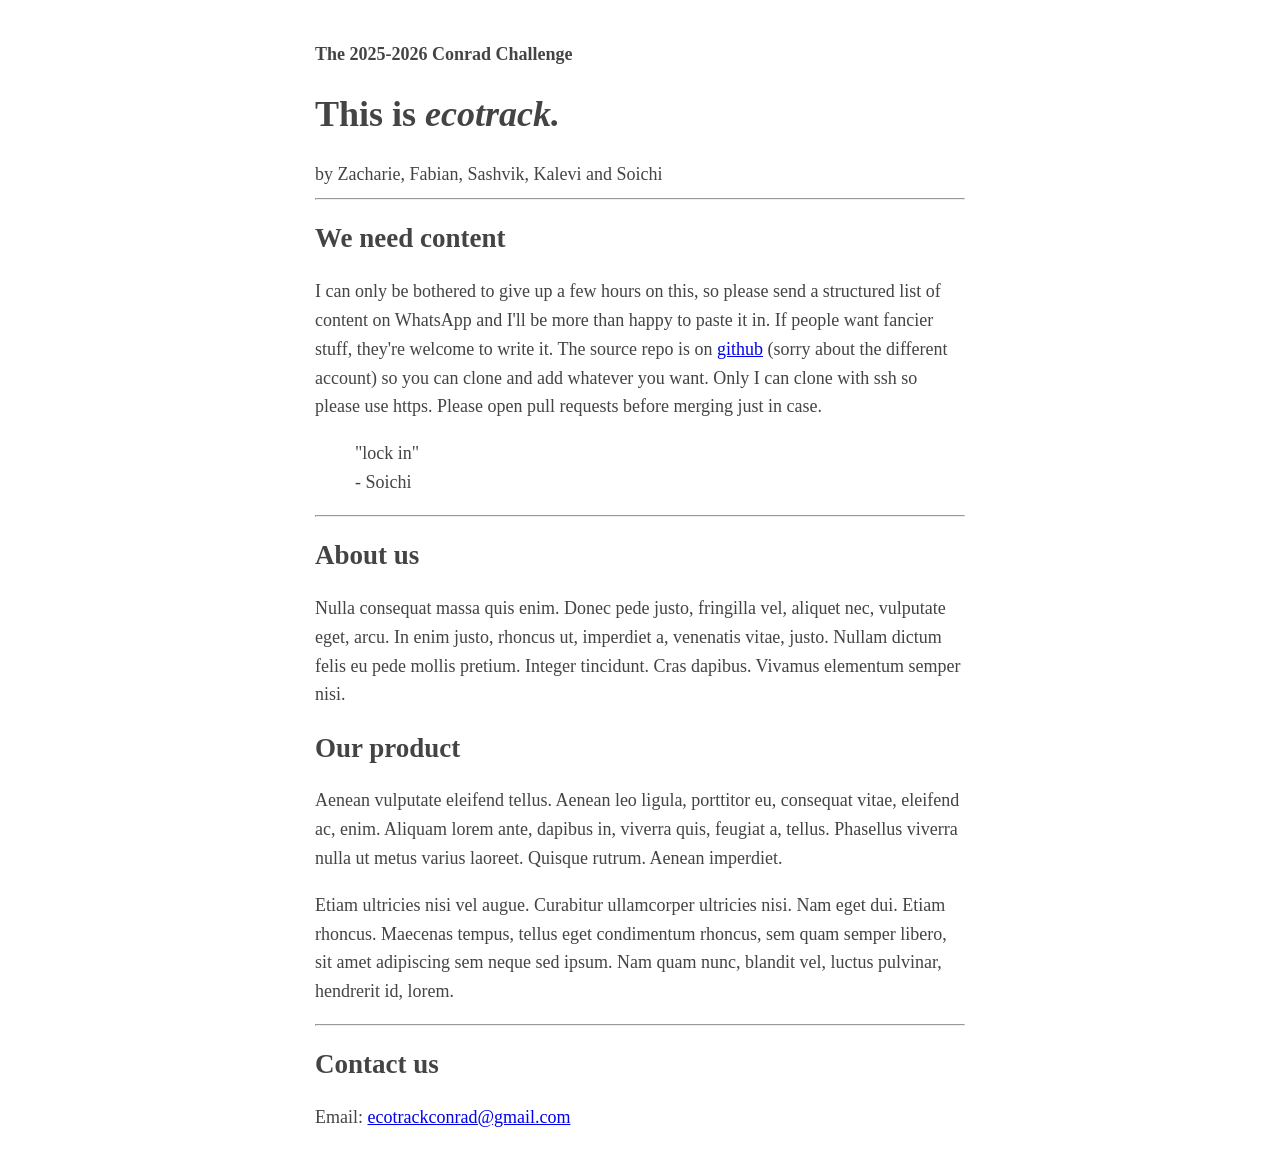
<file: index.html>
<!DOCTYPE html>
<html>
    <head>
        <meta charset="utf-8">
        <meta name="viewport" content="width=device-width, initial-scale=1">
        <title>Ecotrack</title>
        <style type="text/css">
            body {
                margin: 40px auto;
                max-width: 650px;
                line-height: 1.6;
                font-size: 18px;
                color: #444;
                padding: 0 10px;
            }
            h1, h2, h3 {
                line-height: 1.2;
            }
        </style>
    </head>

    <body>
        <header>
	    <strong>The 2025-2026 Conrad Challenge</strong>
            <h1>This is <em>ecotrack.</em></h1>
            <aside>by Zacharie, Fabian, Sashvik, Kalevi and Soichi</aside>
        </header>

	<hr>

	<h2>We need content</h2>

        <p>
		I can only be bothered to give up a few hours on this, so
		please send a structured list of content on WhatsApp and I'll
		be more than happy to paste it in. If people want fancier
		stuff, they're welcome to write it. The source repo is
		on <a
		href="https://github.com/umizuki-dev/conrad.git">github</a>
		(sorry about the different account) so you can clone and add
		whatever you want. Only I can clone with ssh so please use
		https. Please open pull requests before merging just in case.
        </p>

	<blockquote>
	"lock in"
	<br>
	 - Soichi
	</blockquote>

	<hr>

        <h2>About us</h2>


        <p>
	 	Nulla consequat massa quis enim. Donec pede justo, fringilla vel,
	 	aliquet nec, vulputate eget, arcu. In enim justo, rhoncus ut,
	 	imperdiet a, venenatis vitae, justo. Nullam dictum felis eu pede
	 	mollis pretium. Integer tincidunt. Cras dapibus. Vivamus elementum
	 	semper nisi.	
        </p>

        <h2>Our product</h2>

	<p>
	 	Aenean vulputate eleifend tellus. Aenean leo ligula, porttitor eu,
	 	consequat vitae, eleifend ac, enim. Aliquam lorem ante, dapibus in,
	 	viverra quis, feugiat a, tellus. Phasellus viverra nulla ut metus
	 	varius laoreet. Quisque rutrum. Aenean imperdiet.
	</p>

	<p>
	 	Etiam ultricies nisi vel augue. Curabitur ullamcorper ultricies nisi.
	 	Nam eget dui. Etiam rhoncus. Maecenas tempus, tellus eget condimentum
	 	rhoncus, sem quam semper libero, sit amet adipiscing sem neque sed
	 	ipsum. Nam quam nunc, blandit vel, luctus pulvinar, hendrerit id,
	 	lorem.
	</p>

	<hr>

        <h2>Contact us</h2>

	<p>
		Email: <a href="mailto:ecotrackconrad@gmail.com">ecotrackconrad@gmail.com</a>
	</p>

        <script>
            (function (i, s, o, g, r, a, m) {
                i['GoogleAnalyticsObject'] = r;
                i[r] = i[r] || function () {
                    (i[r].q = i[r].q || []).push(arguments);
                };
                i[r].l = 1 * new Date();
                a = s.createElement(o);
                m = s.getElementsByTagName(o)[0];
                a.async = 1;
                a.src = g;
                m.parentNode.insertBefore(a, m);
            })(window, document, 'script', '//www.google-analytics.com/analytics.js', 'ga');

            ga('create', 'UA-46163202-2', 'auto');
            ga('send', 'pageview');
        </script>
    </body>
</html>
</file>
